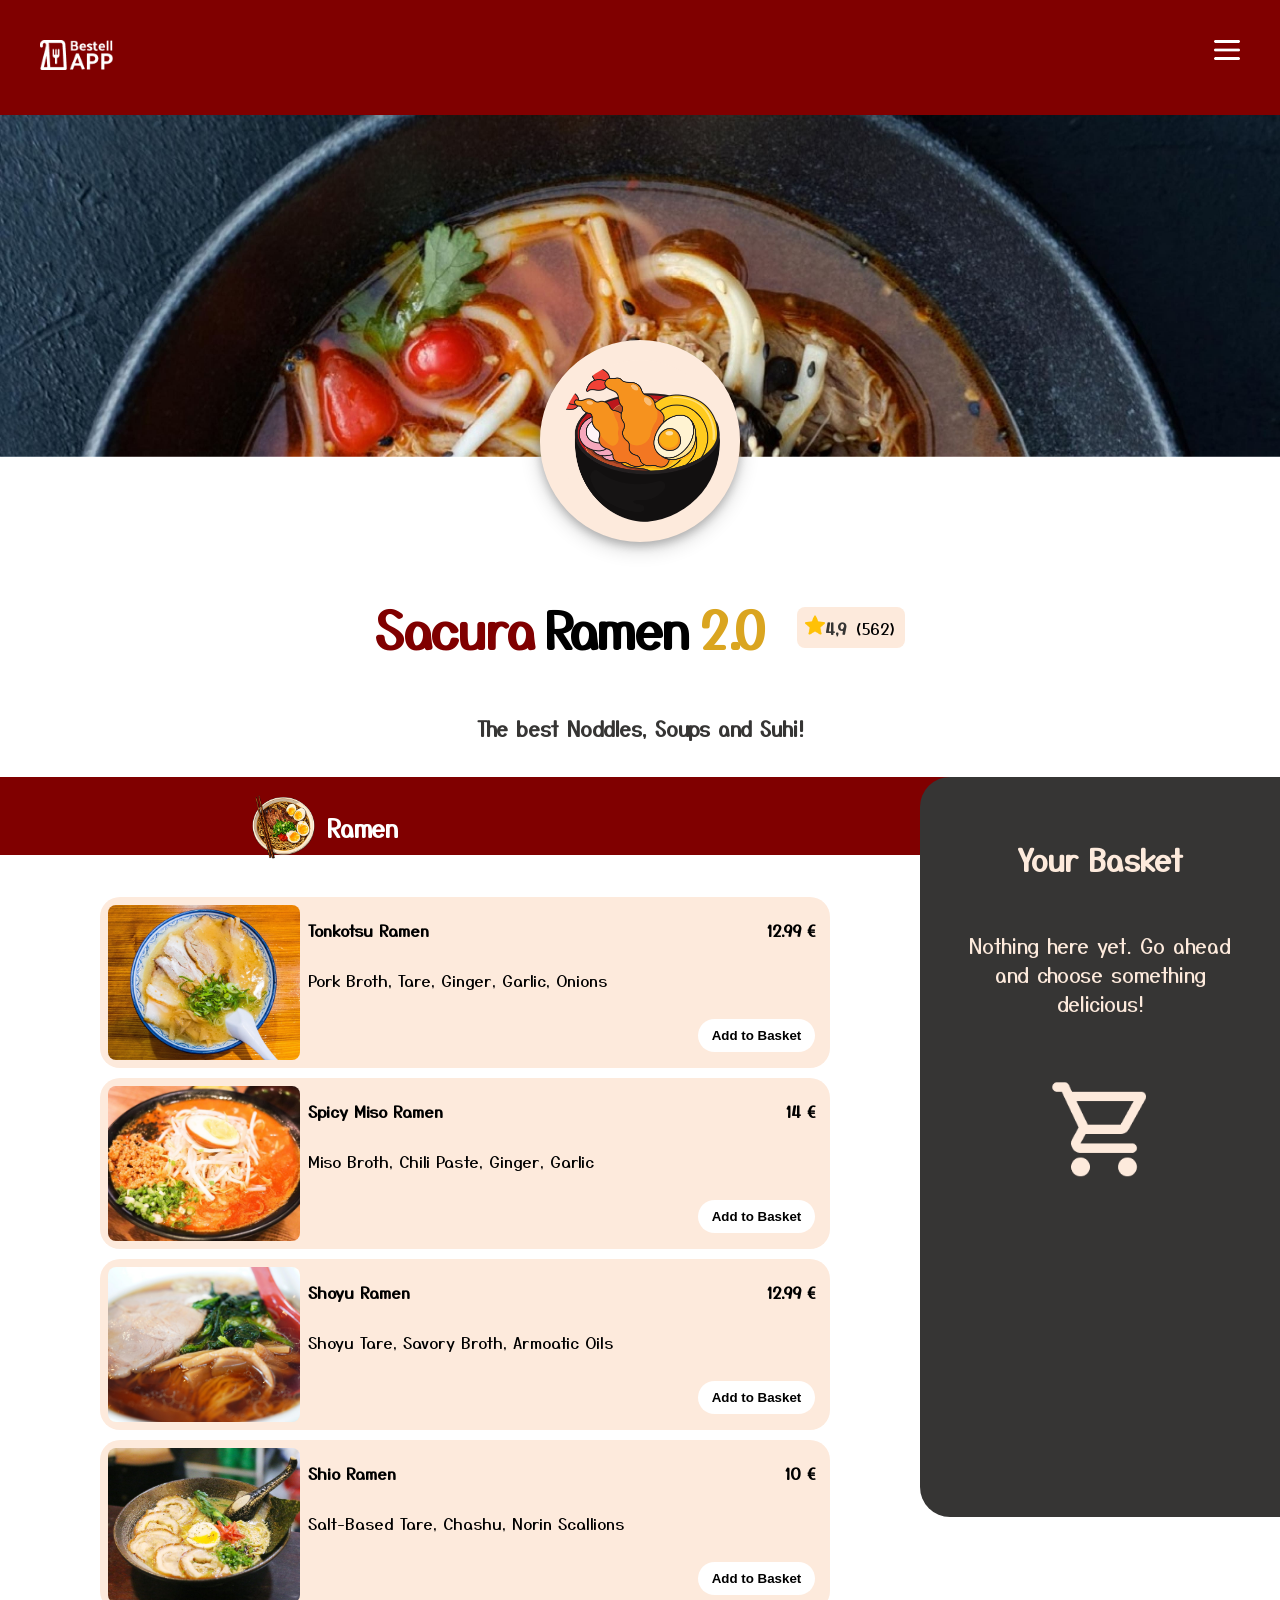
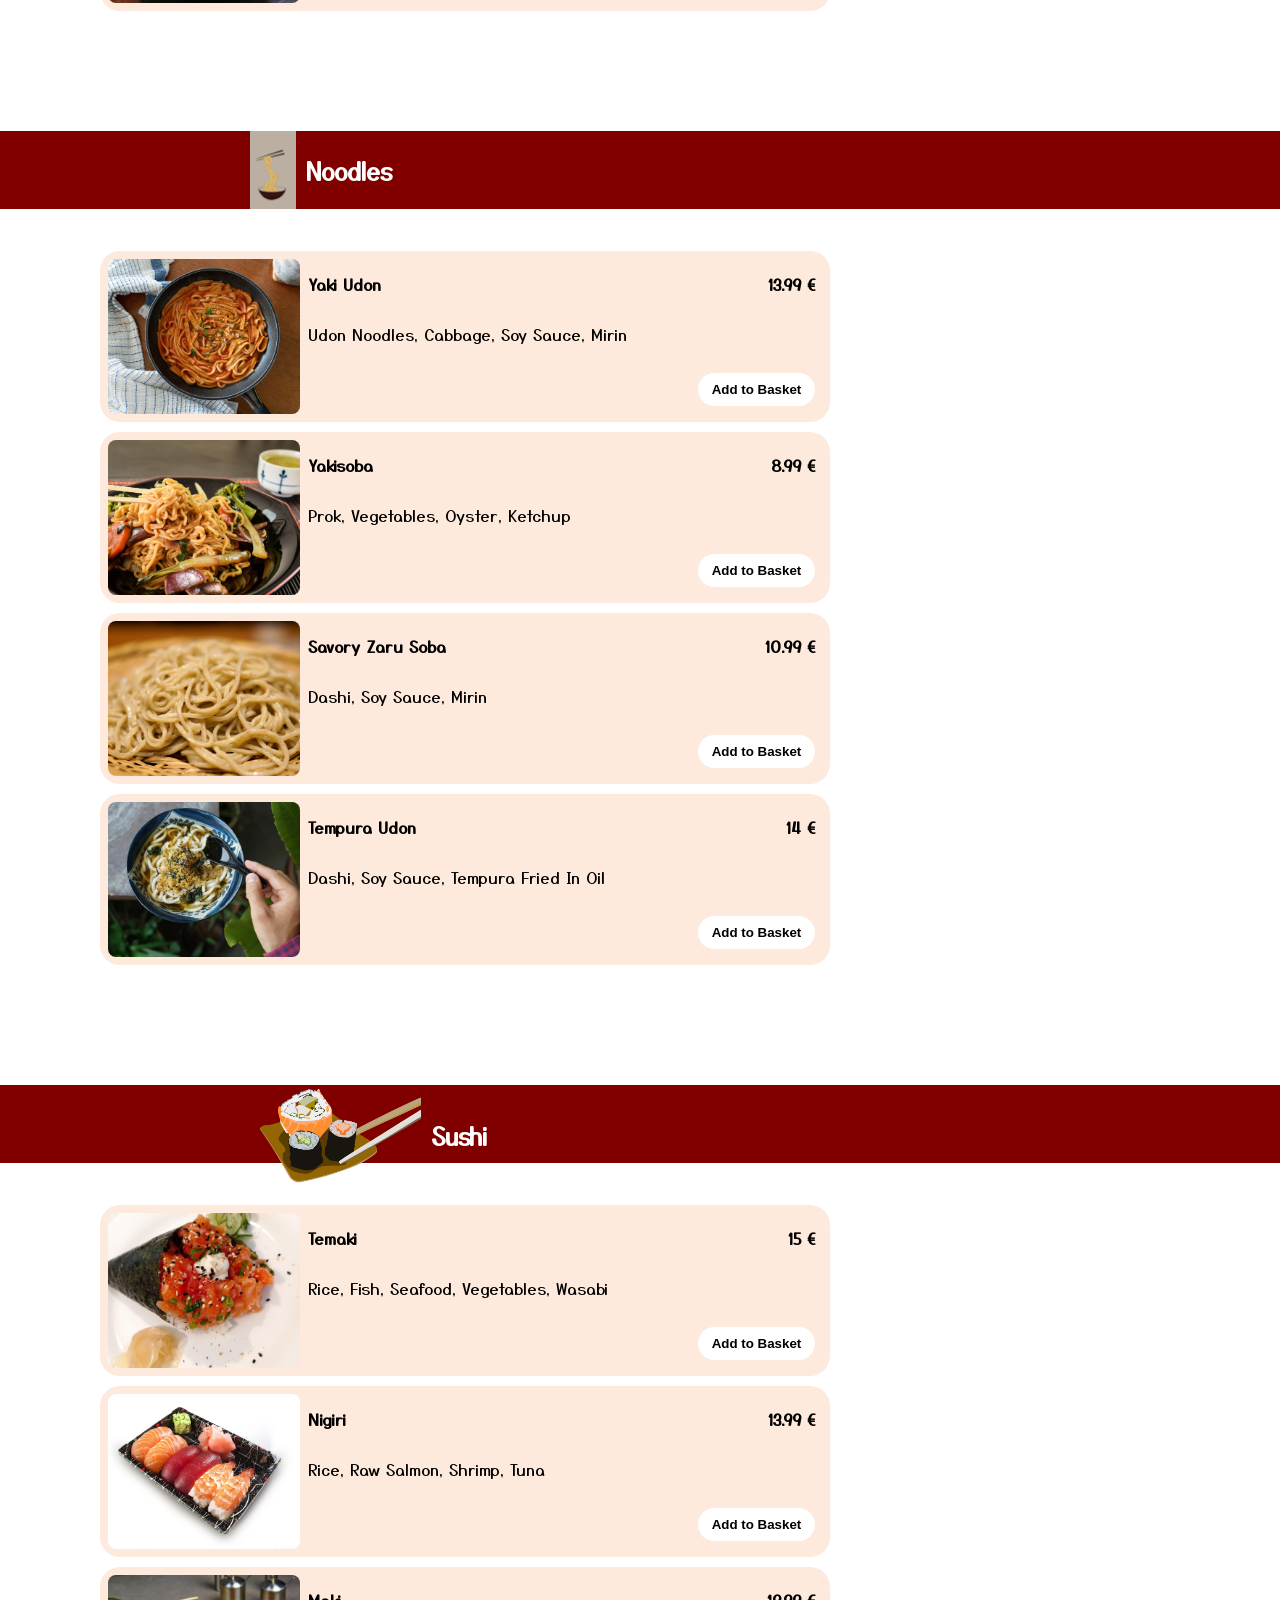
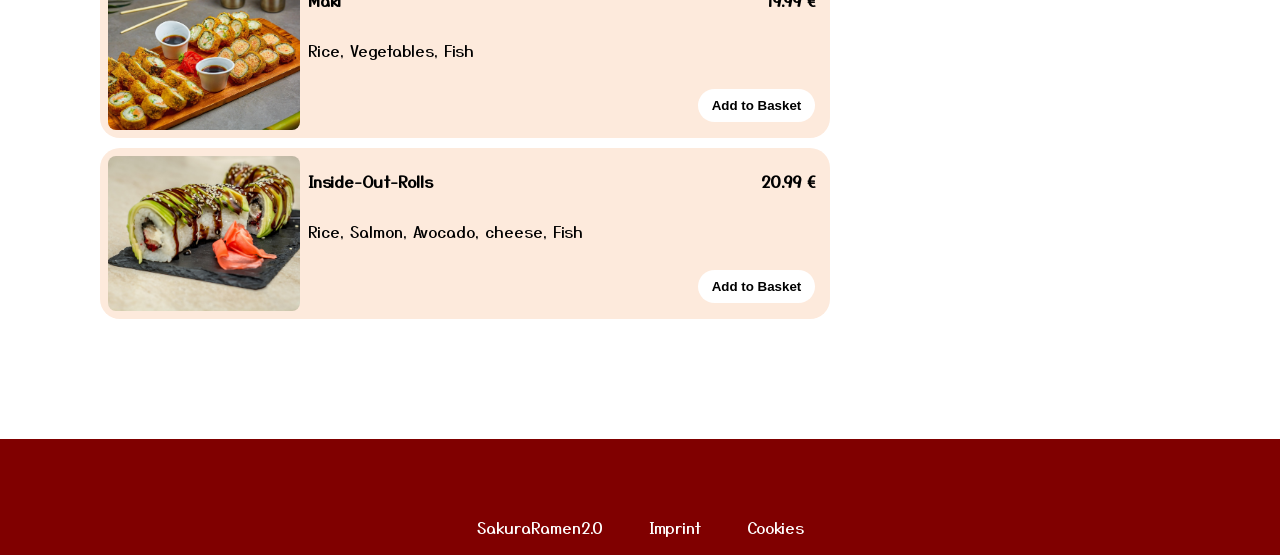
<file: index.html>
<!doctype html>
<html lang="en">
  <head>
    <meta charset="UTF-8" />
    <meta name="viewport" content="width=device-width, initial-scale=1.0" />
    <title>Bestellapp</title>
    <link rel="icon" type="img" href="./icons/takeout_dining_hover.png">

    <link rel="stylesheet" href="style.css" />
    <link rel="stylesheet" href="./styles/basket.css">
    <link rel="stylesheet" href="./styles/img-style.css" />
    <link rel="stylesheet" href="./styles/button.css"/>
    <link rel="stylesheet" href="./styles/dialog.css"/>
    <link rel="stylesheet" href="./styles/responsive-design.css"/>
    <link rel="stylesheet" href="./styles/reponsive-menu-bar.css"/>

    <script src="script.js"></script>
    <script src="./scripts/templates.js"></script>
    <script src="./scripts/json.js"></script>
  </head>
  <body onload="init()">
    <header>
      <nav>
        <div class="content nav-img">
          <a href="./index.html"
            ><img class="logo-img" src="./img/Logo 02.png" alt="Logo-bestellapp"
          /></a>
          <img class="nav-menu" src="./img/dehaze.png" alt="Menü" />
        </div>
      </nav>
      <section class="content">
        <div class="hero-section">
          <img
          class="main-logo-img"
          src="./img/duckahouse-noodle-3899206_1280.png"
          alt="logo"
        />
          <span>
          <div class="hero-section-headline">
            <h1>
              <p class="h1-color1">Sacura</p>
              <p class="h1-color2">Ramen</p>
              <p class="h1-color3">2.0</p>
            </h1>
            <span class="rating"
              ><p class="rating-in-stars">
                <img
                  class="rating-star"
                  src="./icons/star.png"
                  alt="stars"
                />4,9
              </p>
              <p class="rating-number">(562)</p>
            </span>
          </div>
        </span>
        <h3 class="underline">The best Noddles, Soups and Suhi!</h3>
      </section>
        </div>
    </header>


    <main>
      
      <div class="main-wrapper content">
        <div>
          <section class="section-menu">
            <div class="menu-titles">
              <div class="menu-titles-elements content">
                <img class="ramen-illustration" src="./img/ramen-illustation.png" alt="Rameng-img">
                <h2>Ramen</h2>
              </div>
            </div>

            <div class="menu" id="ramen_menu"></div>
          </section>

          <section class="section-menu">
            <div class="menu-titles">
              <div class="menu-titles-elements content">
                <img class="noodle-illustration" src="./img/noodle-illustation.png" alt="Noodle-img">
                <h2>Noodles</h2>
              </div>
            </div>

            <div class="menu" id="noodle_menu"></div>
          </section>

          <section class="section-menu">
            <div class="menu-titles">
              <div class="menu-titles-elements content">
                <img class="sushi-illustration" src="./img/sushi-illustation.png" alt="Sushi-img">
                <h2>Sushi</h2>
              </div>
            </div>

            <div class="menu" id="sushi_menu"></div>
          </section>
        </div>


        <section class="section-basket" id="whole_basket">
          <button class="close-responisve-basket" id="close_resp_basket" onclick="closeRespBAsket()">X</button>
          <h3 class="h3-basket">Your Basket</h3>
          <div class="basket" >
            <div class="empty-basket" id="empty_basket"></div>
            <div class="order-in-basket" id="basket_content"></div>
            <div class="total-basket-styling" id="total_basket"></div>
          </div>
        </section>
      </div>

      <dialog class="order-food-dialog" id="ordered_food_dialog">
        <div class="close-dialog-btn-container">
          <button class="close-dialog-btn" onclick="closeOrderedFood()"><img src="./icons/close.png" alt="close"></button>
        </div>
        <section class="section-dialog">
          <img class="dialog-img" src="./img/fooddelivery.png">
          <span class="dialog-txt-container">
            <h2 class="dialog-txt">Order confirmed!</h2>
            <h3 class="dialog-txt">Your food is on the way!</h3>
          </span>
        </section>
      </dialog>
    </main>

    <section id="resp_menu_bar" class="responsive-menu-bar">

      <button class="reponsive-menu-bar-home"><img class="img-resp-bar-menu" alt="Home"></button>

      <button class="reponsive-menu-bar-profile"><img class="img-resp-bar-menu" alt="Profile"></button>

      <button class="reponsive-menu-bar-food"><img class="img-resp-bar-menu" alt="Menu"></button>

      <button class="reponsive-menu-bar-basket" onclick="toggleRespBasket()">
        <img class="img-resp-bar-menu" alt="Basket">
        <p class="rasp-basket-counter" id="basket_amount">0</p>
      </button>
    </section>

    <footer>
        <ul>
          <li><a class="footer-link" href="#">SakuraRamen2.0</a></li>
          <li><a class="footer-link" href="./footer/Imprint.html">Imprint</a></li>
          <li><a class="footer-link" href="./footer/Cookies.html">Cookies</a></li>
        </ul>
    </footer>


  </body>
</html>
</file>
<file: style.css>
@font-face {
    font-family: 'Yusei Magic';
    src: url("./font/YuseiMagic-Regular.ttf") format('woff2');
}


body {
    margin: auto;
    border: 0;
    font-family: 'Yusei Magic', system-ui, Arial, sans-serif;;
}


.content {
    max-width: 1440px;
    margin: auto;
} 

:root {
    --primary-color : rgb(128, 0, 0);
    --secondary-color: #FDEADC;
    --thirt-color: #363534;
}

nav {
    background-color: var(--primary-color);
}

.hero-section {
    background-image: url(./img/hero_bg.jpg);
    background-size: cover;
    background-position: bottom;
    height: 13vh;
    display: flex;
    flex-direction: column;
    align-items: center;
    padding-top: 225px;
}

.rating {
    display: flex;
    align-items: end;
    gap: 8px;
}

.hero-section-headline {
    display: flex;
    align-items: center;
    gap: 32px;
}

main {
    padding-top: 320px;
}

.main-wrapper {
    display: flex;
    justify-content: space-between;
}

.menu-titles {
    background-color: var(--primary-color);
    height: 78px;
    width: 100%;
    position: absolute;
    left: 0;
}

.menu-titles-elements {
    display: flex;
    padding-left: 250px;
    gap: 10px;
}



/*          /\__/\          */
/*        =(  '.' )   |     */
/*          |`[]``\  /      */
/*          |_n_n_| /       */



/* <im JS block> */

.menu {
    padding-top: 120px;
    margin-bottom: 120px;
    display: flex;
    flex-direction: column;
    gap: 10px;
}

.menu-content {
    background-color: var(--secondary-color);
    margin-left: 100px;
    display: flex;
    width: 730px;
    border-radius: 20px;
}

.added-to-basket {
    margin: 0;
    text-align: center;
    font-weight: 600;
    color: var(--primary-color);
}

.add-to-basket {
    margin: 0;
    text-align: center;
    font-weight: 600;
}

.menucart-price {
    display: flex;
    justify-content: flex-end;
}

.menu-txt {
    display: flex;
}

.dishname-ingredients {
    display: flex;
    flex-direction: column;
}

.price-add-btn {
    display: flex;
    flex-direction: column;
}

.ingredients-txt {
    max-width: 390px;
    min-width: 390px;
}

.dish-name {
    margin-bottom: 0;
}

/* </im JS block> */

footer {
    background-color: var(--primary-color);
    height: 116px;
}

ul {
    list-style: none;
    display: flex;
    justify-content: center;
    align-items: flex-end;
    margin: 0;
    padding-bottom: 16px;
    gap: 46px;
    height: 100px;
    padding-left: 0;
}

.footer-link {
    text-decoration: none;
    color: white;
    background-color: var(--primary-color);
}
.footer-link:hover {
    text-decoration: underline;
    cursor: pointer;
}

h1 {
    display: flex;
    justify-content: center;
    gap: 10px;
    font-size: 50px;
    margin: 0;
}

.h1-color1 {
    color: var(--primary-color);
}

.h1-color2 {
    color: black;
}

.h1-color3 {
    color: goldenrod;
}

h2 {
    color: white;
    margin: 0;
    align-content: center;
}

h4 {
    padding: 0px;
    flex: auto;
}

.rating-in-stars {
    color: var(--thirt-color);
    font-weight: 600;
    margin: 0;
}

.rating-number {
    margin: 0;
}

.rating {
    background-color: var(--secondary-color);
    padding: 8px;
    border-radius: 8px;
}

.underline {
    margin: 0;
    font-size: 20px;
    color: var(--thirt-color);
}
</file>
<file: styles/basket.css>
.seperator {
    width: 100%;
    height: 2px;
    background-color: white;
}

.h3-basket {
    color: var(--secondary-color);
    text-align: center;
    font-size: 30px;
}

.section-basket {
    background-color: var(--thirt-color);
    width: 300px;
    height: 680px;
    position: sticky;
    top: 60px;
    border-top-left-radius: 30px;
    border-bottom-left-radius: 30px;
    padding: 30px;
}

.empty-basket {
    display: flex;
    flex-direction: column;
    text-align: center;
    align-items: center;
    gap: 42px;
}

    


/*          /\__/\          
          =(  '.' )=    |   
            |`[]``\    /    
            |_n__n_| /      */



.empty-basket-text {
    color: var(--secondary-color);
    font-size: 20px;
}

.order-in-basket {
    height: 340px;
    overflow-y: auto;
    scrollbar-width: thin;
    scrollbar-color: var(--primary-color)  transparent;
    padding: 8px;
}
.order-in-basket::-webkit-scrollbar-thumb {
    background-color: black;
}

.menu-in-basket {
    background-color: var(--secondary-color);
    border-radius: 10px;
    margin: 10px 0 10px 0;
    padding: 0 10px 0 10px;
}

.dish-info {
    display: flex;
}

.order-dish {
    display: flex;
    justify-content: space-between;
}

table {
    width: 100% ;
}

th {
    color: white;
    font-size: 20px;
}

tr {
    display: flex;
    justify-content: space-between;
}

.total-basket-styling {
    display: flex;
    flex-direction: column;
    gap: 20px;
    padding-top: 50px;
}

.nav-basket {
    display: flex;
    justify-content: space-between;
}

.basket-hidden {
    display: none;
}
</file>
<file: styles/img-style.css>
.nav-img {
    display: flex;
    justify-content: space-between;
    padding: 40px;
}

.logo-img {
    height: 30px;
}

.nav-menu {
    height: 20px;
}

.main-logo-img {
    height: auto;
    border: 20px solid var(--secondary-color);
    background-color: var(--secondary-color);
    border-radius: 100px;
    width: 160px;
    object-fit: cover;
    box-shadow: 0 4px 8px 0 rgba(0, 0, 0, 0.2), 0 6px 20px 0 rgba(0, 0, 0, 0.19);
}

.rating-star {
    height: 20px;
}

.ramen-illustration {
    height: 100px;
}

.noodle-illustration {
    height: 78px;
}

.sushi-illustration {
    height: 100px;
}

.menu-ingredients {
    padding-bottom: 60px;
}

/*          /\__/\               */
/*        =(  '.' )=   |         */
/*          |`[]``\   /          */
/*          |_n__n_| /           */




/* <im JS block> */

.ramen-menu-img {
    height: 155px;
    padding: 8px;
    border-radius: 16px;
    min-width: 192px;
    max-width: 192px;
    object-fit: cover;
}

.empty-basket-shoppingcart {
    width: 100px;
}

.delete-order-img {
    width: 22px;
}
.delete-order-img:hover {
    content: url(../icons/delete.png);
}
.minus-sign {
    font-size: 20px;
    padding: 0 6px;
}
/* </im JS block> */

.img-resp-bar-menu {
    display: none;
}
</file>
<file: styles/button.css>
.menu-btn {
    width: 117px;
    height: 33px;
    border-radius: 33px;
    border: 0;
    background-color: white;
    margin-bottom: 16px;
}
.menu-btn:hover {
    background-color: lightpink;
    color: var(--primary-color);
    cursor: pointer;
}

.menu-btn:hover {
    border-color: var(--primary-color);
}

.delete-order-btn{
    background-color: var(--secondary-color);
    border: 0;
    padding: 0;
}
.delete-order-btn:hover {
    cursor: pointer;
}

.add-to-order {
    border: 0;
    background-color: var(--secondary-color);
    font-size: 19px;
}
.add-to-order:hover {
    cursor: pointer;
}

.buy-now-btn {
    color: white;
    background-color: var(--primary-color);
    padding: 16px;
    border: 0;
    border-radius: 32px;
    font-size: 20px;
}
.buy-now-btn:hover {
    cursor: pointer;
}

/*          /\__/\               */
/*        =(  '.' )=   |         */
/*          |`[]``\   /          */
/*          |_n__n_| /           */

.reponsive-menu-bar-btn {
    background-color: var(--thirt-color);
    border: 0;
    padding: 0;
    margin: 16px;
}

.reponsive-menu-bar-home {
    height: 35px;
    width: 35px;
    background-image: url(../icons/home-default.png);
    background-color: transparent;
    background-repeat: no-repeat;
    background-position: center;
    border: none;
    margin: 8px 0 8px 16px;
}
.reponsive-menu-bar-home:hover {
    height: 35px;
    width: 35px;
    background-image: url(../icons/home-hover.png);
    background-color: var(--secondary-color);
    border-radius: 8px;
    cursor: pointer;
}
.reponsive-menu-bar-home:active {
    background-color: var(--primary-color);
}


.reponsive-menu-bar-profile {
    height: 35px;
    width: 35px;
    background-image: url(../icons/person-default.png);
    background-color: transparent;
    background-repeat: no-repeat;
    background-position: center;
    border: none;
    margin: 8px 0 8px 0;
}
.reponsive-menu-bar-profile:hover {
    width: 35px;
    height: 35px;
    background-image: url(../icons/person-hover.png);
    background-color: var(--secondary-color);
    border-radius: 8px;
    cursor: pointer;
}
.reponsive-menu-bar-profile:active {
    background-color: var(--primary-color);
}

.reponsive-menu-bar-food {
    height: 35px;
    width: 35px;
    background-image: url(../icons/takeout_dining_default.png);
    background-color: transparent;
    background-repeat: no-repeat;
    background-position: center;
    margin-top: 8px;
    border: none;
}
.reponsive-menu-bar-food:hover {
    height: 35px;
    width: 35px;
    background-image: url(../icons/takeout_dining_hover.png);
    background-color: var(--secondary-color);
    border-radius: 8px;
    cursor: pointer;
}
.reponsive-menu-bar-food:active {
    background-color: var(--primary-color);
}

.reponsive-menu-bar-basket {
    width: 35px;
    height: 35px;
    background-image: url(../icons/shopping_cart-default.png);
    background-color: transparent;
    background-repeat: no-repeat;
    background-position: center;
    margin: 8px 16px 8px 0;
    border: 0;
}
.reponsive-menu-bar-basket:hover {
    width: 35px;
    height: 35px;
    background-image: url(../icons/shopping_cart-hover.png);
    background-color: var(--secondary-color);
    border-radius: 8px;
    cursor: pointer;
}
.reponsive-menu-bar-basket:active {
    background-color: var(--primary-color);
}

.close-responisve-basket {
    display: none;
}
.close-responisve-basket:hover {
    cursor: pointer;
}
</file>
<file: styles/dialog.css>
.close-dialog-btn {
    background-color: var(--thirt-color);
    border: 0;
    padding: 8px 8px 0 0;
}

.dialog-img {
    width: 150px;
}

.dialog-txt {
    color: var(--secondary-color);
    margin: 0;
}

.order-food-dialog[open] {
    background-color: var(--thirt-color);
    border: 0;
    border-radius: 40px;
    height: 225px;
    width: 340px;
}


.close-dialog-btn-container{
    text-align: end;
}

.section-dialog {
    text-align: center;
}

.order-food-dialog::backdrop {
    opacity: 0.5;
    background-color: var(--thirt-color);
}

/*          /\__/\
          =(  '.' )=   |
            |`[]``\   /
            |_n__n_| /
*/
</file>
<file: styles/responsive-design.css>
@media(max-width: 1212px) {
    .menu-content {
        width: 670px;
    }

    .ingredients-txt {
        min-width: 330px;
        max-width: 330px;
    }
}

@media(max-width: 1145px) {
    .menu-content {
        width: 650px;
        margin-left: 30px;
        height: 180px;
    }

    .ingredients-txt {
        max-width: 310px;
        min-width: 310px;
    }

    .menu-btn {
        margin-bottom: 26px;
    }
}

@media (max-width: 1061px) {
    .section-basket {
        width: 255px;
    }

    .menu-content {
        margin-left: 8px;
    }
}

@media (max-width: 1030px) {
    .menu-titles-elements {
        padding-left: 30px;
    }
}

@media(max-width: 997px) {
    .ingredients-txt {
        max-width: 268px;
        min-width: 268px;
    }

    .menu-content {
        width: 608px;
    }
}

@media (max-width: 954px) {
    .ingredients-txt {
        max-width: 230px;
        min-width: 230px;
    }

    .menu-content {
        width: 570px;
    }
}

@media(max-width: 915px) {
    .ramen-menu-img {
        height: 133px;
        min-width: 170px;
        max-width: 170px;
    }

    .menu-content {
        width: 548px;
        height: 158px;
    }
}

@media(max-width: 894px) {
    .ingredients-txt {
        max-width: 180px;
        min-width: 180px;
    }

    .menu-content {
        width: 498px;
    }
}

@media(max-width: 844px) {
    .section-basket {
        padding: 20px;
        width: 235px;
    }
}

/*          /\__/\               */
/*        =(  '.' )=   |         */
/*          |`[]``\   /          */
/*          |_n__n_| /           */

@media(max-width: 803px){
    footer {
        height: 180px;
    }

    .menu-content {
        width: 690px;
        height: 176px;
        margin: 0;
    }

    .ingredients-txt {
        max-width: 356px;
        min-width: 356px;
    }


    .section-basket {
        display: none;
        position: fixed;
        bottom:0;
        right: 0;
        top: 0;
        width: 100%;
        height: 100%;
        inset: 0;
        overflow-y: auto;
        border-radius: 0;
    }
    .section-basket.show {
        display: block;
        padding-right: 0;
        padding-left: 0;
    }

    .close-responisve-basket {
        display: block;
        justify-self: flex-end;
        border: 0;
        background-color: transparent;
        color: var(--secondary-color);
        font-size: 30px;
        padding-right: 16px;
    }

    .order-in-basket {
        width: 550px;
        justify-self: center;
        height: 390px;
    }

    .total-basket-styling {
        padding-top: 110px;
        width: 550px;
        justify-self: center;
    }

    .h3-basket {
        margin-top: 0;
        margin-bottom: 55px;
        font-size: 45px;
    }

    .main-logo-img {
        width: 150px;
    }

    .hero-section {
        height: 11vh;
    }

    .empty-basket {
        gap: 100px;
    }

    .empty-basket-shoppingcart {
        width: 120px;
    }

    .ramen-menu-img {
        min-width: 192px;
        max-width: 192px;
        height: 155px;
    }

    .menu-titles-elements {
        justify-content: center;
        padding: 0;
    }
}

@media(max-width:718px) {
    .menu-content {
        width: 640px;
    }

    .ingredients-txt {
        max-width: 306px;
        min-width: 306px;
    }
}

@media(max-width:669px) {
    .menu-content {
        width: 580px;
    }

    .ingredients-txt {
        max-width: 246px;
        min-width: 246px;
    }
}

@media(max-width: 700px) {
    .main-logo-img {
        width: 100px;
        border: 10px solid var(--secondary-color);
    }

    .hero-section {
        height: 7vh;
    }
}

@media(max-width:606px) {
    .menu-content {
        width: 510px;
        height: 155px;
    }

    .ingredients-txt {
        max-width: 176px;
        min-width: 176px;
    }

    .ramen-menu-img {
        height: 135px;

    }
}

@media(max-width: 590px) {
    .empty-basket-text {
        width: 475px;
    }

    .order-in-basket {
        width: 450px;
    }

    .total-basket-styling {
        width: 450px;
    }
}

@media(max-width: 570px) {
    h1 {
        font-size: 40px;
    }

    .hero-section-headline {
        flex-direction: column-reverse;
        gap: 0;
        padding-top: 38px;

    }

    .h1-color1 {
        margin-top: 0;
    }

    .h1-color2 {
        margin-top: 0;
    }

    .h1-color3 {
        margin-top: 0;
    }
}

@media(max-width: 550px) {
    .hero-section {
        height: 6vh;
    }

    .main-logo-img {
        width: 75px;
    }
}

@media(max-width: 540px) {
    .menu-content {
        flex-direction: column;
        height: 290px;
        width: 457px;
    }

    .ramen-menu-img {
        min-width: auto;
        max-width: none;
        width: 440px;
        border-radius: 30px;
    }

    .menu-txt {
        flex-direction: column;
        padding: 8px;
    }

    .price-add-btn {
        flex-direction: row;
        padding: 0 8px;
    }

    .menucart-price {
        margin: 0;
        justify-content: flex-start;
    }

    .menu-ingredients {
        padding: 0;
    }

    .dish-name {
        font-size: 20px;
        margin: 0;
    }

    .ingredients-txt {
        min-width: auto;
        max-width: none;
    }
}

@media(max-width: 490px) {
    .empty-basket-text {
        width: 375px;
    }

    .menu-content {
        width: 417px;
    }

    .ramen-menu-img {
        width: 400px;
    }

    .order-in-basket {
        width: 350px;
    }

    .total-basket-styling {
        width: 350px;
    }
}

@media(max-width: 450px) {
    .menu-content {
        width: 367px;
    }

    .ramen-menu-img {
        width: 350px;
    }

    .sushi-illustration {
        height: 80px;
}
}

@media(max-width: 400px) {
    .menu-content {
        width: 317px;
    }
    
    .ramen-menu-img {
        width: 300px;
        max-height: 115px;
        min-height: 115px;
    }

    .order-food-dialog[open] {
        width: 249px;
    }
}

@media(max-width: 390px) {
    .empty-basket-text {
        width: 275px;
    }

    h1 {
        font-size: 35px;
    }

    .underline {
        font-size: 17px;
    }

    ul {
        flex-direction: column;
        gap: 8px;
        align-items: center;
        height: 120px;
    }

    .order-in-basket {
        width: 280px;
    }

    .total-basket-styling {
        width: 280px;
    }
}

@media(max-width: 350px) {
    .menu-content {
        width: 267px;
    }

    .ramen-menu-img {
        width: 250px;
    }

    .ingredients-txt {
        height: 33px;
    }
}


@media(max-height:880px) {
    .total-basket-styling {
        padding-top: 30px;
    }

    .h3-basket {
        margin: 0;
    }
}

@media(max-height:750px) {
    .order-in-basket {
        height: 300px;
    }

    .total-basket-styling {
        margin-bottom: 30px;
    }
}
</file>
<file: styles/reponsive-menu-bar.css>
.responsive-menu-bar {
        display: none;
    }

.rasp-basket-counter {
    color: var(--primary-color);
    font-size: 15px;
    font-weight: bolder;
    background-color: var(--secondary-color);
    border-radius: 100px;
    width: 18px;
    margin: 1px 0 19px 15px;
}

/*          /\__/\               */
/*        =(  '.' )=   |         */
/*          |`[]``\   /          */
/*          |_n__n_| /           */

@media(max-width: 803px) {

    main {
        display: flex;
        flex-direction: column;
        align-items: center;
    }

    .responsive-menu-bar {
        background-color: var(--thirt-color);
        width: 100%;
        position: fixed;
        bottom: 0;
        display: flex;
        justify-content: space-between;
    }

    .responsive-menu-bar-container {
        display: flex;
    }
}
</file>
